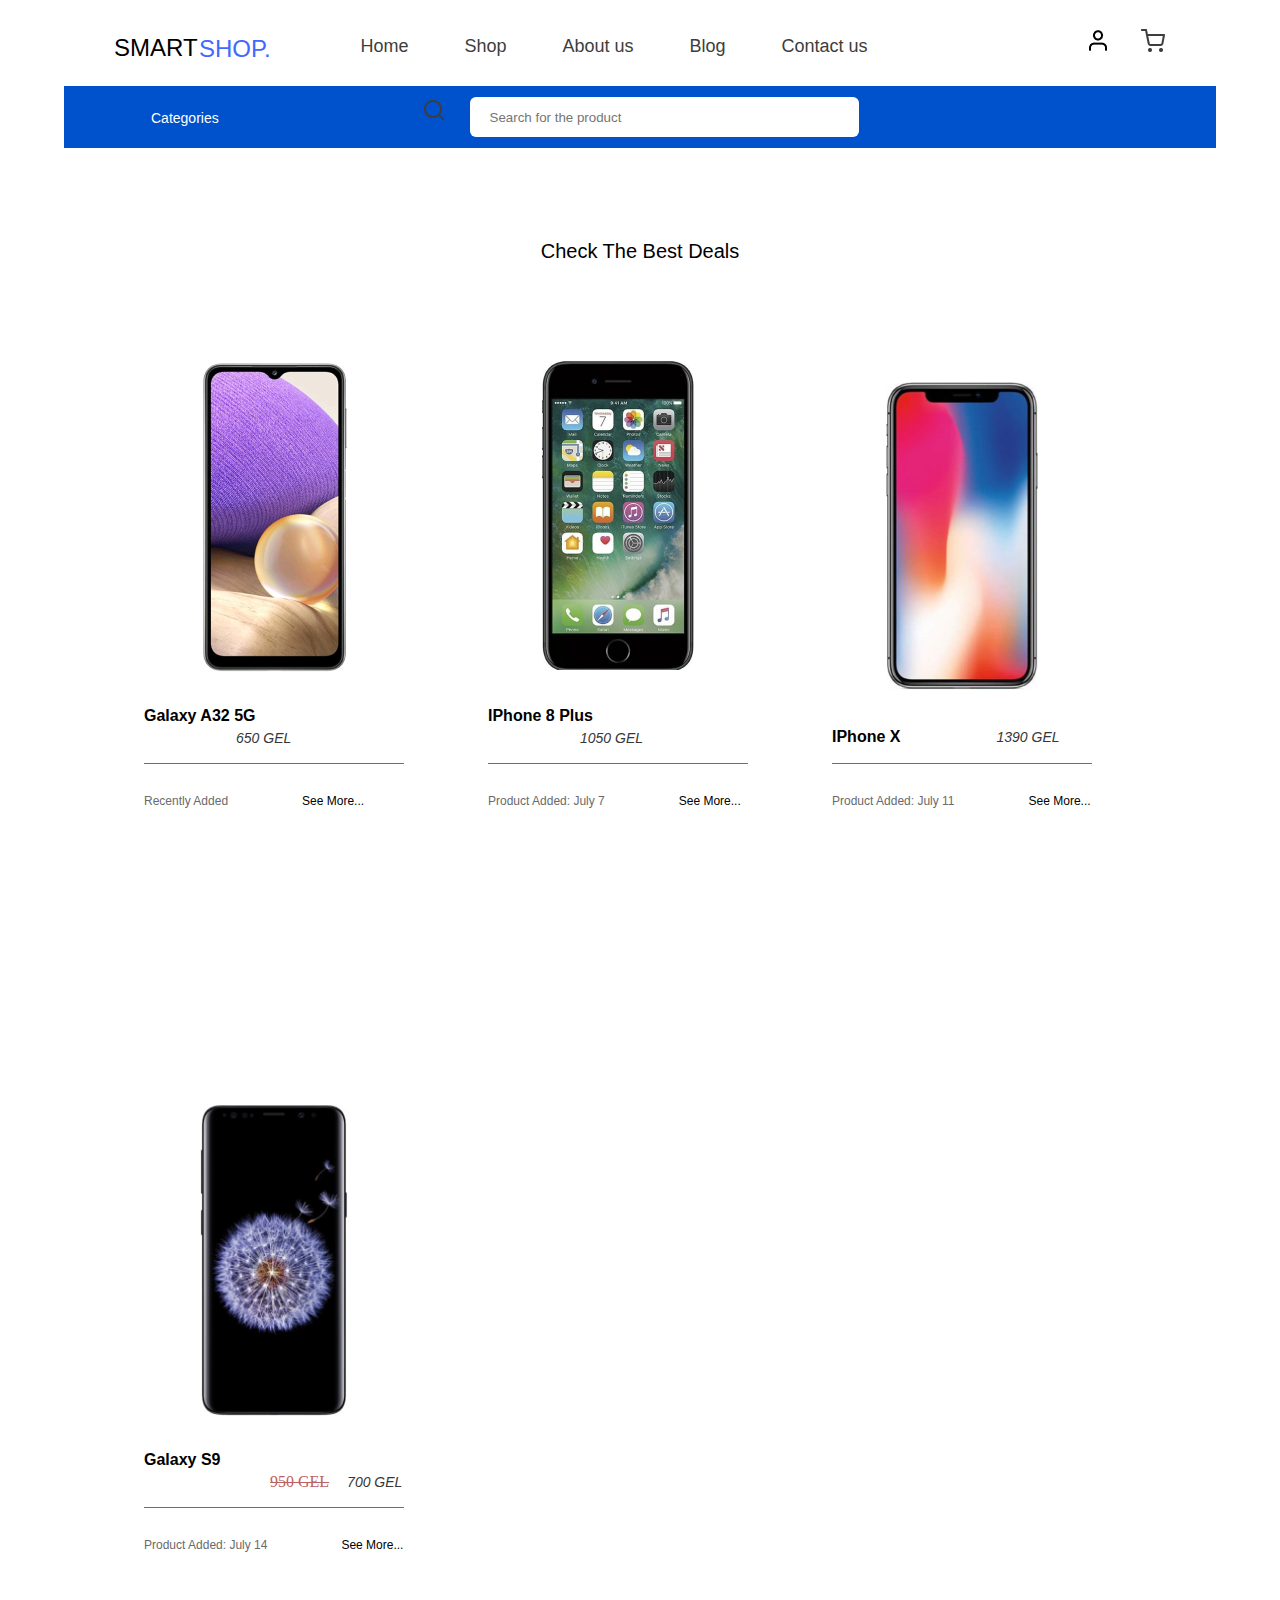
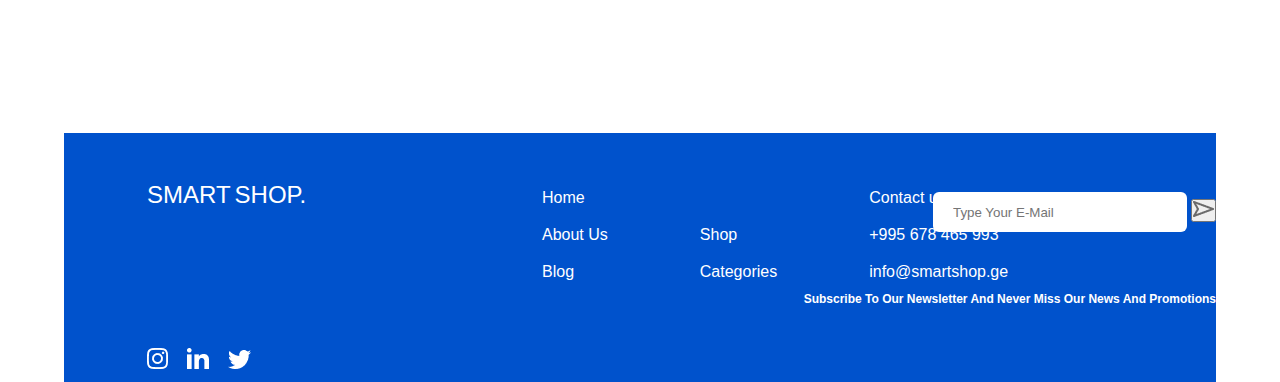
<file: index.html>
<!DOCTYPE html>
<html lang="en">
  <head>
    <meta charset="UTF-8" />
    <meta http-equiv="X-UA-Compatible" content="IE=edge" />
    <meta name="viewport" content="width=device-width, initial-scale=1.0" />
    <link rel="stylesheet" href="static/css/reset.css" />
    <link rel="stylesheet" href="static/css/style.css" />
    <title>Home</title>
  </head>
  <body>
    <div class="container">
      <header>
        <nav>
          <section>
            <ul class="list">
              <li class="nav-link smartshop">
                <a href="index.html" class="margin smart">smart</a>
                <a href="index.html" class="margin shop">shop.</a>
              </li>
              <div>
                <li class="nav-link middle-nav">
                  <a class="navigation" href="index.html">Home</a>
                </li>
                <li class="nav-link middle-nav">
                  <a class="navigation" href="index.html">Shop</a>
                </li>
                <li class="nav-link middle-nav">
                  <a class="navigation" href="about.html">About us</a>
                </li>
                <li class="nav-link middle-nav">
                  <a class="navigation" href="blog.html">Blog</a>
                </li>
                <li class="nav-link middle-nav">
                  <a class="navigation" href="contact.html">Contact us</a>
                </li>
              </div>
              <li class="nav-link icon icon2">
                <a href="#">
                  <img src="static/img/icon, user.png" alt="personal page" />
                </a>
              </li>
              <li class="nav-link icon icon1">
                <a href="#"
                  ><img src="static/img/shopping-cart.png" alt="shopping card"
                /></a>
              </li>
            </ul>
          </section>
        </nav>
      </header>
      <main>
        <section>
          <div class="border">
            <!-- <div class="div line one"></div>
            <div class="div line two"></div>
            <div class="div line three"></div> -->

            <p class="div categories">Categories</p>
            <div class="input-product">
              <button class="icon3"><img src="static/img/search.png" /></button>
              <input type="text" placeholder="Search for the product" />
            </div>
          </div>
        </section>
        <h1 class="title">Check The Best Deals</h1>

        <section>
          <div class="block">
            <img
              class="phonepic phonepic1"
              src="static/img/phone1.png"
              alt="phone"
            />
            <div class="phoneinfo">
              <h3 class="phone-info phone-name">Galaxy A32 5G</h3>
              <p class="phone-info price">650 GEL</p>
            </div>
            <div>
              <p class="phone-info product-added">Recently Added</p>
              <a class="phone-info seemore" href="#">See More...</a>
            </div>
          </div>

          <div class="block">
            <img
              class="phonepic phonepic2"
              src="static/img/phone2.png"
              alt="phone"
            />
            <div class="phoneinfo">
              <h3 class="phone-info phone-name">iPhone 8 Plus</h3>
              <p class="phone-info price">1050 GEL</p>
            </div>
            <div>
              <p class="phone-info product-added">Product Added: July 7</p>
              <a class="phone-info seemore" href="#">See More...</a>
            </div>
          </div>

          <div class="block">
            <img
              class="phonepic phonepic3"
              src="static/img/phone3.png"
              alt="phone"
            />
            <div class="phoneinfo">
              <h3 class="phone-info phone-name">iPhone X</h3>
              <p class="phone-info price">1390 GEL</p>
            </div>
            <div>
              <p class="phone-info product-added">Product Added: July 11</p>
              <a class="phone-info seemore" href="#">See More...</a>
            </div>
          </div>

          <div class="block">
            <img
              class="phonepic phonepic4"
              src="static/img/phone4.png"
              alt="phone"
            />
            <div class="phoneinfo">
              <h3 class="phone-info phone-name">Galaxy S9</h3>
              <p class="phone-info price2">950 GEL</p>
              <p class="phone-info price1">700 GEL</p>
            </div>
            <div>
              <p class="phone-info product-added">Product Added: July 14</p>
              <a class="phone-info seemore" href="#">See More...</a>
            </div>
          </div>
        </section>
      </main>

      <footer>
        <div class="whitesmart">
          <h2 class="whitesmartshop">SMART</h2>
          <h2 class="whitesmartshop">SHOP.</h2>
        </div>
        <ul class="ul-footer">
          <div class="footer-div left-div">
            <li class="footer-li">
              <a class="footera" href="index.html">Home</a>
            </li>
            <li class="footer-li">
              <a class="footera" href="#">About Us</a>
            </li>
            <li class="footer-li">
              <a class="footera" href="#">Blog</a>
            </li>
          </div>
          <div class="footer-div mid-list">
            <div class="li1">
              <li class="footer-li">
                <a class="footera" href="#">Shop</a>
              </li>
              <li class="footer-li">
                <a class="footera" href="#">Categories</a>
              </li>
            </div>
          </div>
          <div class="footer-div">
            <li class="footer-li">
              <a class="footera" href="#">Contact us</a>
            </li>
            <li class="footer-li">
              <p class="footera">+995 678 465 993</p>
            </li>
            <li class="footer-li">
              <a class="footera" href="#">info@smartshop.ge</a>
            </li>
          </div>
        </ul>
        <div class="mail">
          <input
            class="mail-input"
            type="email"
            placeholder="Type Your E-Mail"
          />
          <button class="vector"><img src="static/img/Vector.png" /></button>
        </div>
        <p class="footer-p footera">
          Subscribe to our newsletter and never miss our news and promotions
        </p>
        <div class="pages">
          <img class="ins" src="static/img/Instagram.png" />
          <img class="linked" src="static/img/Linkedin.png" />
          <img class="twitter" src="static/img/Twitter.png" />
        </div>
      </footer>
    </div>
  </body>
</html>
</file>
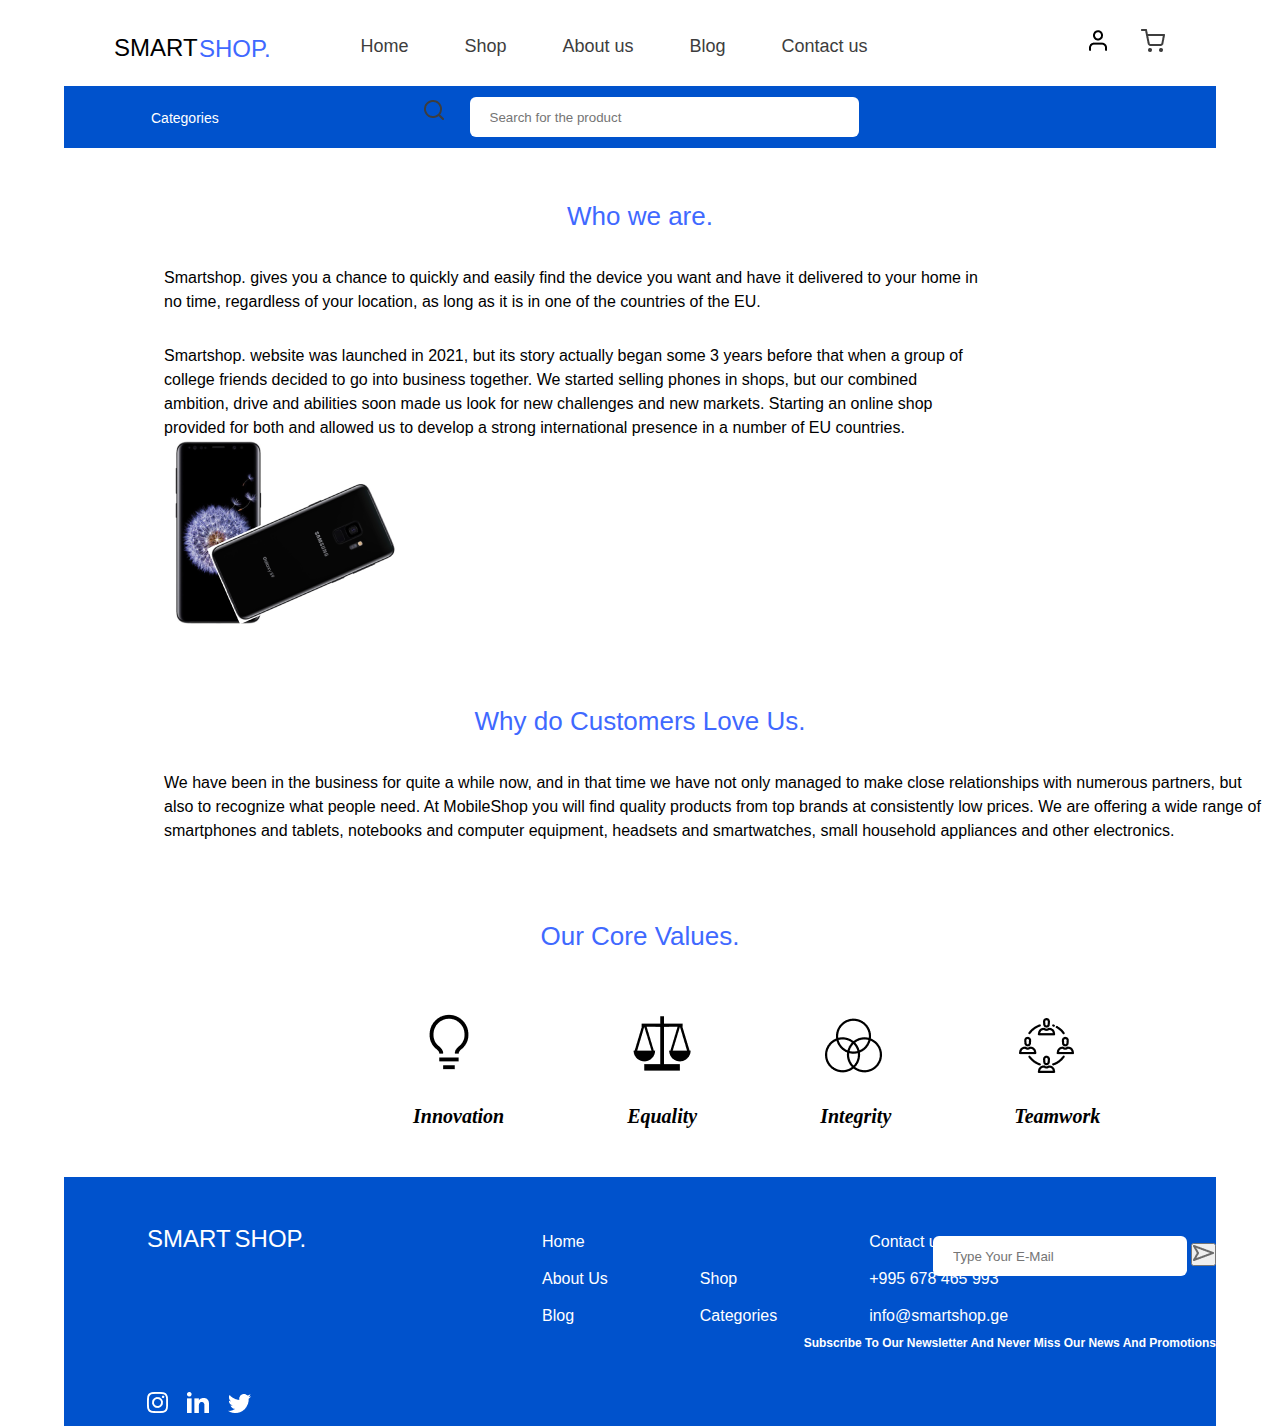
<file: about.html>
<!DOCTYPE html>
<html lang="en">
  <head>
    <meta charset="UTF-8" />
    <meta http-equiv="X-UA-Compatible" content="IE=edge" />
    <meta name="viewport" content="width=device-width, initial-scale=1.0" />
    <link rel="stylesheet" href="static/css/reset.css" />
    <link rel="stylesheet" href="static/css/style.css" />
    <title>Home</title>
  </head>
  <body>
    <div class="container">
      <header>
        <nav>
          <section>
            <ul class="list">
              <li class="nav-link smartshop">
                <a href="index.html" class="margin smart">smart</a>
                <a href="index.html" class="margin shop">shop.</a>
              </li>
              <div>
                <li class="nav-link middle-nav">
                  <a class="navigation" href="index.html">Home</a>
                </li>
                <li class="nav-link middle-nav">
                  <a class="navigation" href="index.html">Shop</a>
                </li>
                <li class="nav-link middle-nav">
                  <a class="navigation" href="about.html">About us</a>
                </li>
                <li class="nav-link middle-nav">
                  <a class="navigation" href="blog.html">Blog</a>
                </li>
                <li class="nav-link middle-nav">
                  <a class="navigation" href="contact.html">Contact us</a>
                </li>
              </div>
              <li class="nav-link icon icon2">
                <a href="#">
                  <img src="static/img/icon, user.png" alt="personal page" />
                </a>
              </li>
              <li class="nav-link icon icon1">
                <a href="#"
                  ><img src="static/img/shopping-cart.png" alt="shopping card"
                /></a>
              </li>
            </ul>
          </section>
        </nav>
      </header>

      <main>
        <section>
          <div class="border">
            <!-- <div class="div line one"></div>
            <div class="div line two"></div>
            <div class="div line three"></div> -->

            <p class="div categories">Categories</p>
            <div class="input-product">
              <button class="icon3"><img src="static/img/search.png" /></button>
              <input type="text" placeholder="Search for the product" />
            </div>
          </div>
        </section>
        <h3 class="about-title whoweare">Who we are.</h3>
        <div class="aboutdiv">
          <p class="whowearep">
            <strong>Smartshop.</strong> gives you a chance to quickly and easily
            find the device you want and have it delivered to your home in no
            time, regardless of your location, as long as it is in one of the
            countries of the EU.
          </p>
          <p class="whowearep p">
            <strong>Smartshop.</strong> website was launched in 2021, but its
            story actually began some 3 years before that when a group of
            college friends decided to go into business together. We started
            selling phones in shops, but our combined ambition, drive and
            abilities soon made us look for new challenges and new markets.
            Starting an online shop provided for both and allowed us to develop
            a strong international presence in a number of EU countries.
          </p>
        </div>
        <div class="aboutdiv divphoto">
          <img src="static/img/about1.png" alt="phone" />
          <img class="rotate" src="static/img/about2.png" alt="phone" />
        </div>
        <h3 class="about-title whyloveus">Why do Customers Love Us.</h3>
        <p class="whoweareparagraph">
          We have been in the business for quite a while now, and in that time
          we have not only managed to make close relationships with numerous
          partners, but also to recognize what people need. At MobileShop you
          will find quality products from top brands at consistently low prices.
          We are offering a wide range of smartphones and tablets, notebooks and
          computer equipment, headsets and smartwatches, small household
          appliances and other electronics.
        </p>

        <h3 class="about-title ourvalues">Our Core Values.</h3>
        <div class="aboutbottom innovation">
          <img src="static/img/inovation.png" alt="innovation" />
          <p class="values">Innovation</p>
        </div>
        <div class="aboutbottom">
          <img src="static/img/equality.png" alt="equality" />
          <p class="values">Equality</p>
        </div>
        <div class="aboutbottom">
          <img src="static/img/itergrity.png" alt="itergrity" />
          <p class="values">Integrity</p>
        </div>
        <div class="aboutbottom">
          <img src="static/img/teamwork.png" alt="teamwork" />
          <p class="values">Teamwork</p>
        </div>
      </main>
      <footer>
        <div class="whitesmart">
          <h2 class="whitesmartshop">SMART</h2>
          <h2 class="whitesmartshop">SHOP.</h2>
        </div>
        <ul class="ul-footer">
          <div class="footer-div left-div">
            <li class="footer-li">
              <a class="footera" href="index.html">Home</a>
            </li>
            <li class="footer-li">
              <a class="footera" href="#">About Us</a>
            </li>
            <li class="footer-li">
              <a class="footera" href="#">Blog</a>
            </li>
          </div>
          <div class="footer-div mid-list">
            <div class="li1">
              <li class="footer-li">
                <a class="footera" href="#">Shop</a>
              </li>
              <li class="footer-li">
                <a class="footera" href="#">Categories</a>
              </li>
            </div>
          </div>
          <div class="footer-div">
            <li class="footer-li">
              <a class="footera" href="#">Contact us</a>
            </li>
            <li class="footer-li">
              <p class="footera">+995 678 465 993</p>
            </li>
            <li class="footer-li">
              <a class="footera" href="#">info@smartshop.ge</a>
            </li>
          </div>
        </ul>
        <div class="mail">
          <input
            class="mail-input"
            type="email"
            placeholder="Type Your E-Mail"
          />
          <button class="vector"><img src="static/img/Vector.png" /></button>
        </div>
        <p class="footer-p footera">
          Subscribe to our newsletter and never miss our news and promotions
        </p>
        <div class="pages">
          <img class="ins" src="static/img/Instagram.png" />
          <img class="linked" src="static/img/Linkedin.png" />
          <img class="twitter" src="static/img/Twitter.png" />
        </div>
      </footer>
    </div>
  </body>
</html>
</file>
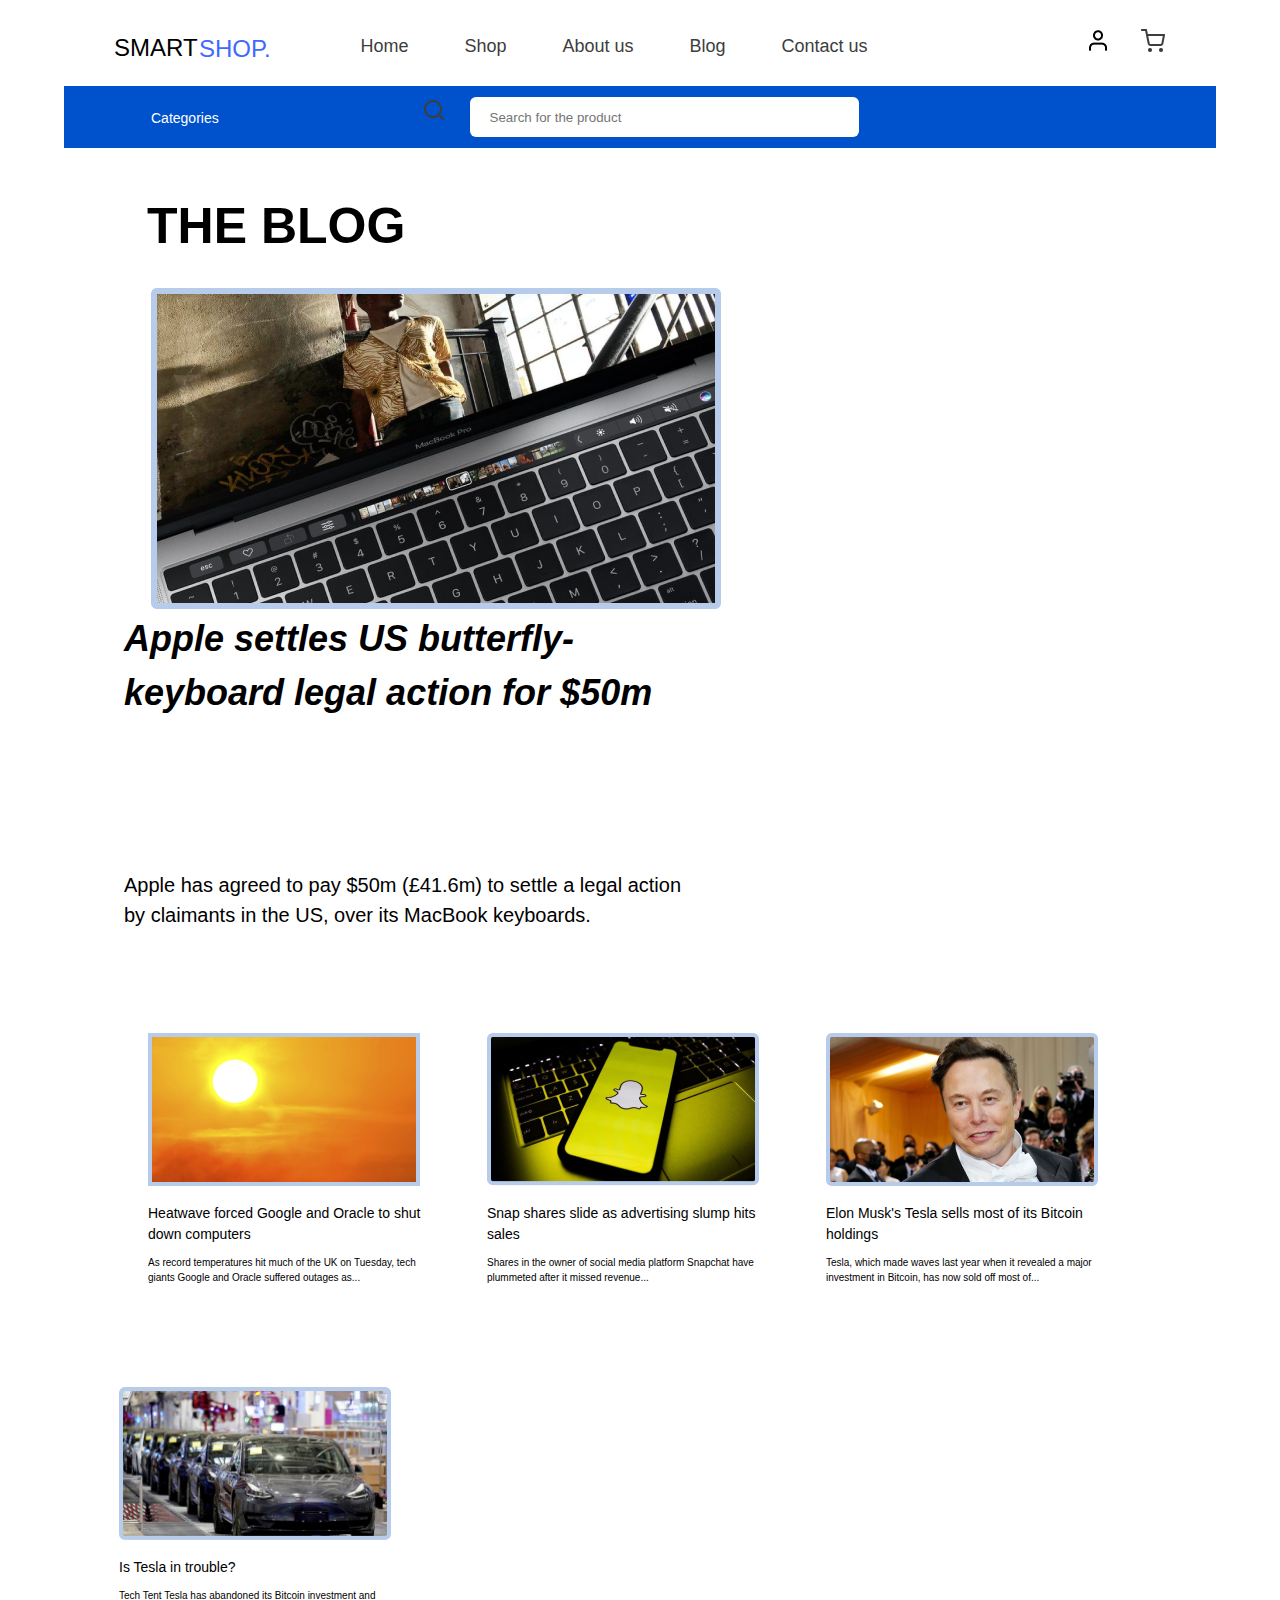
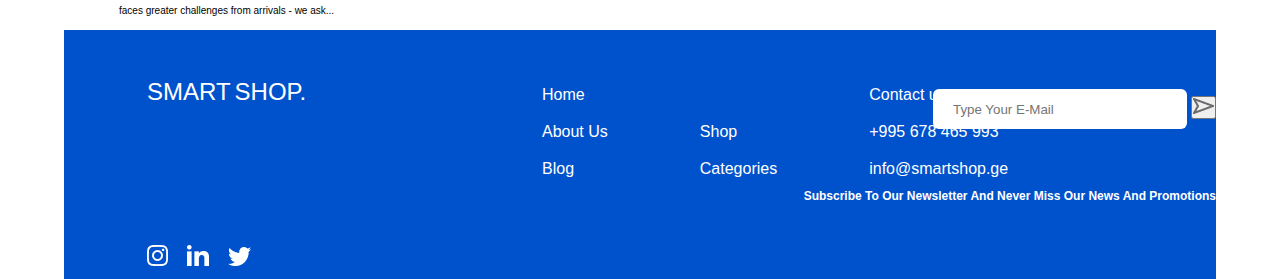
<file: blog.html>
<!DOCTYPE html>
<html lang="en">
  <head>
    <meta charset="UTF-8" />
    <meta http-equiv="X-UA-Compatible" content="IE=edge" />
    <meta name="viewport" content="width=device-width, initial-scale=1.0" />
    <link rel="stylesheet" href="static/css/reset.css" />
    <link rel="stylesheet" href="static/css/style.css" />
    <title>Home</title>
  </head>
  <body>
    <div class="container">
      <header>
        <nav>
          <section>
            <ul class="list">
              <li class="nav-link smartshop">
                <a href="index.html" class="margin smart">smart</a>
                <a href="index.html" class="margin shop">shop.</a>
              </li>
              <div>
                <li class="nav-link middle-nav">
                  <a class="navigation" href="index.html">Home</a>
                </li>
                <li class="nav-link middle-nav">
                  <a class="navigation" href="index.html">Shop</a>
                </li>
                <li class="nav-link middle-nav">
                  <a class="navigation" href="about.html">About us</a>
                </li>
                <li class="nav-link middle-nav">
                  <a class="navigation" href="blog.html">Blog</a>
                </li>
                <li class="nav-link middle-nav">
                  <a class="navigation" href="contact.html">Contact us</a>
                </li>
              </div>
              <li class="nav-link icon icon2">
                <a href="#">
                  <img src="static/img/icon, user.png" alt="personal page" />
                </a>
              </li>
              <li class="nav-link icon icon1">
                <a href="#"
                  ><img src="static/img/shopping-cart.png" alt="shopping card"
                /></a>
              </li>
            </ul>
          </section>
        </nav>
      </header>
      <main>
        <section>
          <div class="border">
            <!-- <div class="div line one"></div>
            <div class="div line two"></div>
            <div class="div line three"></div> -->

            <p class="div categories">Categories</p>
            <div class="input-product">
              <button class="icon3"><img src="static/img/search.png" /></button>
              <input type="text" placeholder="Search for the product" />
            </div>
          </div>
        </section>
        <h3 class="blog-title">THE BLOG</h3>
        <section>
          <div class="blog-div">
            <img class="blog-img" src="static/img/blog1.png" alt="macbook" />
          </div>
          <div class="blog-div">
            <h4 class="content-heading appleheading">
              Apple settles US butterfly-keyboard legal action for $50m
            </h4>
            <p class="blogp">
              Apple has agreed to pay $50m (£41.6m) to settle a legal action by
              claimants in the US, over its MacBook keyboards.
            </p>
          </div>
        </section>
        <section>
          <div class="blog-content sunrise">
            <img class="blog-images" src="static/img/blog2.png" alt="sunrise" />
            <h4 class="blog-h">
              Heatwave forced Google and Oracle to shut down computers
            </h4>
            <p class="blog-p">
              As record temperatures hit much of the UK on Tuesday, tech giants
              Google and Oracle suffered outages as...
            </p>
          </div>
          <div class="blog-content">
            <img
              class="blog-images"
              src="static/img/blog3.png"
              alt="snapchat"
            />
            <h4 class="blog-h">
              Snap shares slide as advertising slump hits sales
            </h4>
            <p class="blog-p">
              Shares in the owner of social media platform Snapchat have
              plummeted after it missed revenue...
            </p>
          </div>
          <div class="blog-content">
            <img
              class="blog-images"
              src="static/img/blog4.png"
              alt="elon mask"
            />
            <h4 class="blog-h">
              Elon Musk's Tesla sells most of its Bitcoin holdings
            </h4>
            <p class="blog-p">
              Tesla, which made waves last year when it revealed a major
              investment in Bitcoin, has now sold off most of...
            </p>
          </div>
          <div class="blog-content">
            <img class="blog-images" src="static/img/blog5.png" alt="tesla" />
            <h4 class="blog-h">Is Tesla in trouble?</h4>
            <p class="blog-p">
              Tech Tent Tesla has abandoned its Bitcoin investment and faces
              greater challenges from arrivals - we ask...
            </p>
          </div>
        </section>
      </main>
      <footer>
        <div class="whitesmart">
          <h2 class="whitesmartshop">SMART</h2>
          <h2 class="whitesmartshop">SHOP.</h2>
        </div>
        <ul class="ul-footer">
          <div class="footer-div left-div">
            <li class="footer-li">
              <a class="footera" href="index.html">Home</a>
            </li>
            <li class="footer-li">
              <a class="footera" href="#">About Us</a>
            </li>
            <li class="footer-li">
              <a class="footera" href="#">Blog</a>
            </li>
          </div>
          <div class="footer-div mid-list">
            <div class="li1">
              <li class="footer-li">
                <a class="footera" href="#">Shop</a>
              </li>
              <li class="footer-li">
                <a class="footera" href="#">Categories</a>
              </li>
            </div>
          </div>
          <div class="footer-div">
            <li class="footer-li">
              <a class="footera" href="#">Contact us</a>
            </li>
            <li class="footer-li">
              <p class="footera">+995 678 465 993</p>
            </li>
            <li class="footer-li">
              <a class="footera" href="#">info@smartshop.ge</a>
            </li>
          </div>
        </ul>
        <div class="mail">
          <input
            class="mail-input"
            type="email"
            placeholder="Type Your E-Mail"
          />
          <button class="vector"><img src="static/img/Vector.png" /></button>
        </div>
        <p class="footer-p footera">
          Subscribe to our newsletter and never miss our news and promotions
        </p>
        <div class="pages">
          <img class="ins" src="static/img/Instagram.png" />
          <img class="linked" src="static/img/Linkedin.png" />
          <img class="twitter" src="static/img/Twitter.png" />
        </div>
      </footer>
    </div>
  </body>
</html>
</file>
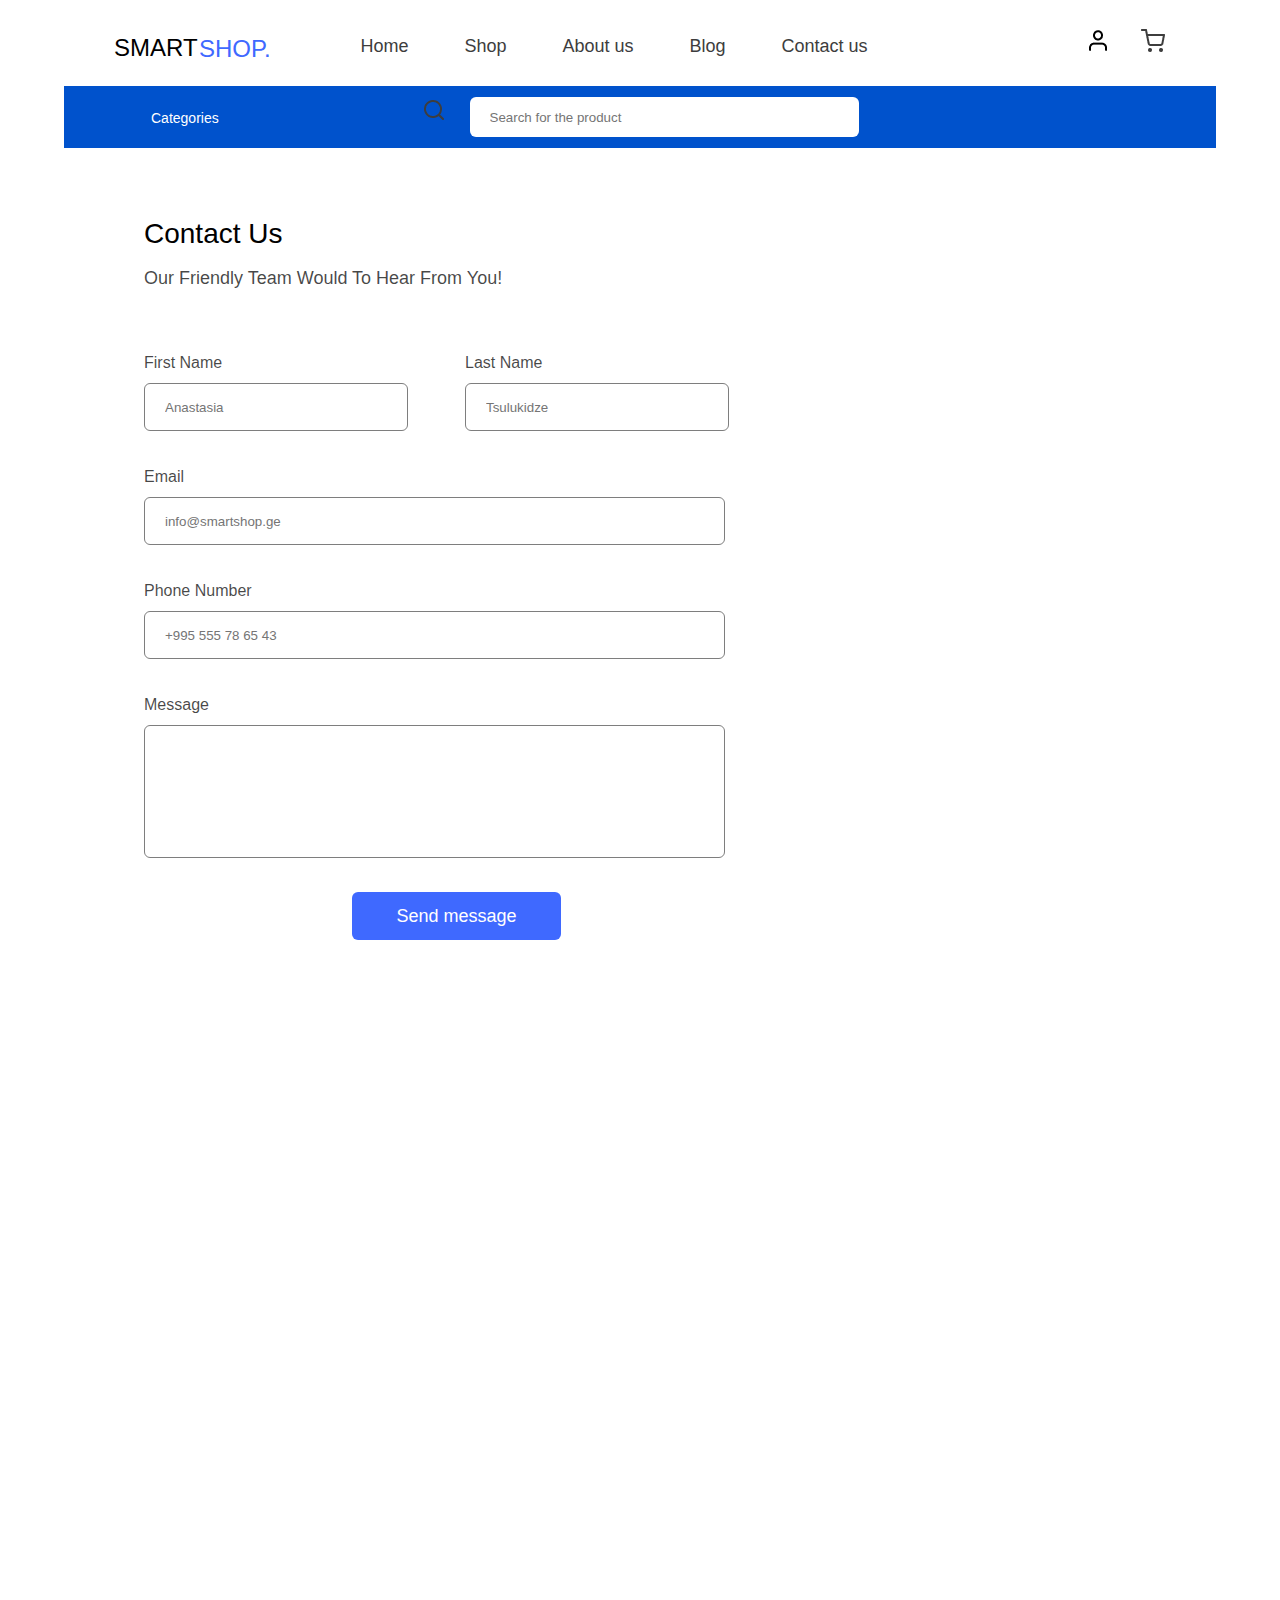
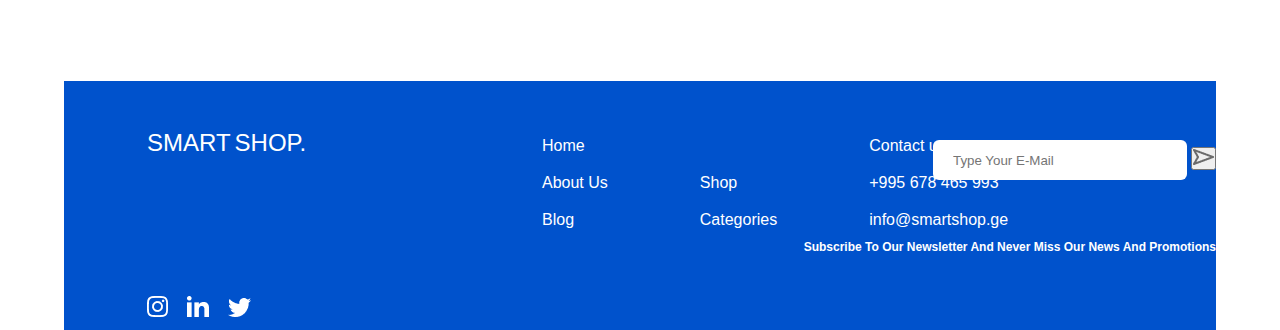
<file: contact.html>
<!DOCTYPE html>
<html lang="en">
  <head>
    <meta charset="UTF-8" />
    <meta http-equiv="X-UA-Compatible" content="IE=edge" />
    <meta name="viewport" content="width=device-width, initial-scale=1.0" />
    <link rel="stylesheet" href="static/css/reset.css" />
    <link rel="stylesheet" href="static/css/style.css" />
    <title>Home</title>
  </head>
  <body>
    <div class="container">
      <header>
        <nav>
          <section>
            <ul class="list">
              <li class="nav-link smartshop">
                <a href="index.html" class="margin smart">smart</a>
                <a href="index.html" class="margin shop">shop.</a>
              </li>
              <div>
                <li class="nav-link middle-nav">
                  <a class="navigation" href="index.html">Home</a>
                </li>
                <li class="nav-link middle-nav">
                  <a class="navigation" href="index.html">Shop</a>
                </li>
                <li class="nav-link middle-nav">
                  <a class="navigation" href="about.html">About us</a>
                </li>
                <li class="nav-link middle-nav">
                  <a class="navigation" href="blog.html">Blog</a>
                </li>
                <li class="nav-link middle-nav">
                  <a class="navigation" href="contact.html">Contact us</a>
                </li>
              </div>
              <li class="nav-link icon icon2">
                <a href="#">
                  <img src="static/img/icon, user.png" alt="personal page" />
                </a>
              </li>
              <li class="nav-link icon icon1">
                <a href="#"
                  ><img src="static/img/shopping-cart.png" alt="shopping card"
                /></a>
              </li>
            </ul>
          </section>
        </nav>
      </header>
      <main>
        <section>
          <div class="border">
            <!-- <div class="div line one"></div>
          <div class="div line two"></div>
          <div class="div line three"></div> -->

            <p class="div categories">Categories</p>
            <div class="input-product">
              <button class="icon3"><img src="static/img/search.png" /></button>
              <input type="text" placeholder="Search for the product" />
            </div>
          </div>
        </section>
        <section>
          <div class="inline-block">
            <h3 class="contact">Contact us</h3>
            <p class="contact-info">
              Our friendly team would to hear from you!
            </p>

            <div class="input-div fname">
              <p class="input-nav">First name</p>
              <input class="input-name" type="fname" placeholder="Anastasia" />
            </div>
            <div class="input-div lname">
              <p class="input-nav">Last name</p>
              <input class="input-name" type="lname" placeholder="Tsulukidze" />
            </div>
            <div class="input-bottom">
              <div class="input-margin">
                <p class="input-nav">Email</p>
                <input
                  class="input-email"
                  type="email"
                  placeholder="info@smartshop.ge"
                />
              </div>
              <div class="input-margin">
                <p class="input-nav">Phone number</p>
                <input
                  class="input-mobile"
                  type="tel"
                  placeholder="+995 555 78 65 43"
                />
              </div>
              <div class="input-margin">
                <p class="input-nav">Message</p>
                <input class="input-message" type="text" />
              </div>
            </div>
            <button class="button">Send message</button>
          </div>
          <div class="inline-block map">
            <iframe
              src="https://www.google.com/maps/embed?pb=!1m14!1m12!1m3!1d28344.227840040327!2d44.85152940114868!3d41.69202829106905!2m3!1f0!2f0!3f0!3m2!1i1024!2i768!4f13.1!5e0!3m2!1sen!2sge!4v1676297804707!5m2!1sen!2sge"
              width="600"
              height="450"
              style="border: 0"
              allowfullscreen=""
              loading="lazy"
              referrerpolicy="no-referrer-when-downgrade"
            ></iframe>
          </div>
        </section>
      </main>
      <footer>
        <div class="whitesmart">
          <h2 class="whitesmartshop">SMART</h2>
          <h2 class="whitesmartshop">SHOP.</h2>
        </div>
        <ul class="ul-footer">
          <div class="footer-div left-div">
            <li class="footer-li">
              <a class="footera" href="index.html">Home</a>
            </li>
            <li class="footer-li">
              <a class="footera" href="#">About Us</a>
            </li>
            <li class="footer-li">
              <a class="footera" href="#">Blog</a>
            </li>
          </div>
          <div class="footer-div mid-list">
            <div class="li1">
              <li class="footer-li">
                <a class="footera" href="#">Shop</a>
              </li>
              <li class="footer-li">
                <a class="footera" href="#">Categories</a>
              </li>
            </div>
          </div>
          <div class="footer-div">
            <li class="footer-li">
              <a class="footera" href="#">Contact us</a>
            </li>
            <li class="footer-li">
              <p class="footera">+995 678 465 993</p>
            </li>
            <li class="footer-li">
              <a class="footera" href="#">info@smartshop.ge</a>
            </li>
          </div>
        </ul>
        <div class="mail">
          <input
            class="mail-input"
            type="email"
            placeholder="Type Your E-Mail"
          />
          <button class="vector"><img src="static/img/Vector.png" /></button>
        </div>
        <p class="footer-p footera">
          Subscribe to our newsletter and never miss our news and promotions
        </p>
        <div class="pages">
          <img class="ins" src="static/img/Instagram.png" />
          <img class="linked" src="static/img/Linkedin.png" />
          <img class="twitter" src="static/img/Twitter.png" />
        </div>
      </footer>
    </div>
  </body>
</html>
</file>
<file: static/css/style.css>
@font-face {
  font-family: "Oswald", sans-serif;
  src: url(../fonts/Oswald-Bold.ttf);
  font-family: "Poppins", sans-serif;
  src: url(../fonts/Poppins-Regular.ttf);
}
/* this is navigation */
.container {
  max-width: 1340px;
  width: 90%;
  margin: 0 auto;
}
/* this is navigation */
.navigation {
  text-decoration: none;
  font-family: "Poppins", sans-serif;
  font-style: normal;
  font-weight: 500;
  font-size: 18px;
  line-height: 27px;
  color: #3d3d3d;
}
.nav-link {
  display: inline;
  margin-right: 52px;
  margin-bottom: 30px;
  margin-top: 30px;
}

.middle-nav {
  text-align: center;
  margin-top: 30px;
}
.list {
  text-align: center;
  margin-top: 30px;
  font-weight: 500;
}
.margin {
  margin: 0;
  padding-left: 1px;
  text-decoration: none;
}
.smart {
  margin-top: 21px;
  margin-bottom: -50px;
  padding-left: 50px;
  display: block;
  text-align: left;
  font-family: "Oswald", sans-serif;
  font-style: bold;
  font-weight: 500;
  font-size: 24px;
  line-height: 36px;
  color: #000000;
  text-transform: uppercase;
}

.shop {
  margin-top: 15px;
  margin-bottom: -50px;
  padding-left: 135px;
  display: block;
  text-align: left;
  font-family: "Oswald", sans-serif;
  font-style: bold;
  font-weight: 500;
  font-size: 24px;
  line-height: 36px;
  color: #3f69ff;
  text-transform: uppercase;
}
.navigation:link {
  text-decoration: none;
}

.navigation:hover {
  color: #3f69ff;
  text-decoration: underline;
}
.navigation:active {
  text-decoration: underline;
}
.icon {
  margin-top: -30px;
  display: block;
  text-align: right;
}
.icon1 {
  margin-right: 51px;
  margin-top: -55px;
  margin-left: 51px;
}
.icon2 {
  margin-right: 109px;
}

/* this is content */
.border {
  background: #0052cc;
  border-radius: 0px;
  height: 62px;
  width: 100%;
}
.categories {
  margin-left: 87px;
  font-family: "Poppins", sans-serif;
  font-style: normal;
  font-weight: 400;
  font-size: 14px;
  line-height: 21px;
  text-transform: capitalize;
  color: #ffffff;
  padding-top: 22px;
}

.input-product {
  text-align: center;
  margin-top: -40px;
}
input {
  width: 389px;
  height: 40px;
  padding: 12px 20px;
  margin: 8px 0;
  box-sizing: border-box;
  border-radius: 6px;
  border: none;
}
.icon3 {
  padding-right: 20px;
  cursor: pointer;
  border: none;
  background-color: #0052cc;
}
.title {
  font-family: "Poppins", sans-serif;
  font-style: normal;
  font-weight: 500;
  font-size: 20px;
  line-height: 30px;
  text-transform: capitalize;
  color: #000000;
  text-align: center;
  margin-top: 88px;
}

.block {
  display: inline-block;
  width: 260px;
  height: 410px;
  margin-left: 80px;
  margin-top: 80px;
  margin-bottom: 233px;
}
.phonepic {
  width: 152px;
  height: 316px;
  margin: 12px 54px;
}
.phone-info {
  display: inline-block;
}
.price {
  margin-left: 92px;
  font-family: "Poppins", sans-serif;
  font-style: italic;
  font-weight: 400;
  font-size: 14px;
  line-height: 21px;
  text-transform: capitalize;
  color: #373737;
}
.price1 {
  margin-left: 14px;
  font-family: "Poppins", sans-serif;
  font-style: italic;
  font-weight: 400;
  font-size: 14px;
  line-height: 21px;
  text-transform: capitalize;
  color: #373737;
}
.price2 {
  margin-left: 63px;
  padding-left: 63px;
  color: #bd6161;
  text-decoration: line-through #bd6161;
}

.phoneinfo {
  margin-top: 15px;
  margin-bottom: 28px;
  border-bottom: 1px solid #3f69ff;
  padding-bottom: 14px;
}
.seemore {
  margin-left: 70px;
  text-decoration: none;
  font-family: "Poppins", sans-serif;
  font-style: normal;
  font-weight: 500;
  font-size: 12px;
  line-height: 18px;
  text-transform: capitalize;
  color: #000000;
}
.product-added {
  font-family: "Poppins", sans-serif;
  font-style: normal;
  font-weight: 400;
  font-size: 12px;
  line-height: 18px;
  text-transform: capitalize;
  color: #6a6a6a;
}
.phone-name {
  font-family: "Poppins", sans-serif;
  font-style: normal;
  font-weight: 600;
  font-size: 16px;
  line-height: 24px;
  text-transform: capitalize;
  color: #000000;
}
.phonepic1 {
  /* width: 152px;
  height: 316px; */
  background-position: center;
  background-repeat: no-repeat;
  background-size: contain;
}
.phonepic1:hover {
  content: url("../img/1hover.png");
  display: block;
}

.phonepic2 {
  /* width: 152px;
  height: 316px; */
  background-position: center;
  background-repeat: no-repeat;
  background-size: contain;
}
.phonepic2:hover {
  content: url("../img/2hover.png");
  display: block;
}
.phonepic3 {
  /* width: 152px;
  height: 316px; */
  background-position: center;
  background-repeat: no-repeat;
  background-size: contain;
}
.phonepic3:hover {
  content: url("../img/3hover.png");
  display: block;
}
.phonepic4 {
  /* width: 152px;
  height: 316px; */
  background-position: center;
  background-repeat: no-repeat;
  background-size: contain;
}
.phonepic4:hover {
  content: url("../img/4hover.png");
  display: block;
}
/* this is FOOTER */
footer {
  background: #0052cc;
  border-radius: 0px;
  height: 249px;
}
.whitesmartshop {
  display: inline;
  color: white;
  font-family: "Oswald", sans-serif;
  font-style: normal;
  font-weight: 500;
  font-size: 24px;
  line-height: 36px;
  /* identical to box height */

  color: #ffffff;
}
.footera {
  text-decoration: none;
  color: #ffffff;
  font-family: "Poppins", sans-serif;
  font-style: normal;
  font-weight: 400;
  font-size: 16px;
  line-height: 24px;
}
.footer-div {
  display: inline-block;
  padding-left: 88px;
  /* padding-top: 50px; */
}
.left-div {
  margin-left: 478px;
  padding-left: 0;
}
.footer-li {
  padding-top: 13px;
}
.li1 {
  margin-top: -50px;
}
.whitesmart {
  margin-left: 83px;
  padding-top: 44px;
}
.mail {
  text-align: right;
  margin-top: -100px;
}
.mail-input {
  width: 254px;
  height: 40px;
}
.ul-footer {
  margin-top: -40px;
}
.footer-p {
  text-align: right;
  font-family: "Poppins", sans-serif;
  font-style: normal;
  font-weight: 600;
  font-size: 12px;
  line-height: 18px;
  text-transform: capitalize;
  color: #ffffff;
  margin-top: 50px;
}
.pages {
  margin-top: 40px;
  margin-left: 83px;
  margin-bottom: 49px;
}
.linked {
  padding-left: 15px;
  cursor: pointer;
}
.ins {
  cursor: pointer;
}
.twitter {
  padding-left: 15px;
  cursor: pointer;
}

.vector {
  cursor: pointer;
}
/* about */
.about-title {
  font-family: "Poppins", sans-serif;
  font-style: normal;
  font-weight: 500;
  font-size: 26px;
  line-height: 39px;
  color: #3f69ff;
  text-align: center;
}
.whoweare {
  margin-top: 49px;
  margin-bottom: 30px;
}
.whyloveus {
  margin-top: 74px;
  margin-bottom: 30px;
}
.ourvalues {
  margin-top: 74px;
}
.whowearep {
  font-family: "Poppins", sans-serif;
  font-style: normal;
  font-weight: 400;
  font-size: 16px;
  line-height: 24px;
  color: #000000;
  width: 817px;
  margin-left: 100px;
}
.p {
  margin-top: 30px;
}
.whoweareparagraph {
  font-family: "Poppins", sans-serif;
  font-style: normal;
  font-weight: 400;
  font-size: 16px;
  line-height: 24px;
  width: 1100px;
  color: #000000;
  margin-left: 100px;
}
.aboutdiv {
  display: inline-block;
}
.divphoto {
  margin-left: 110px;
}
.aboutbottom {
  display: inline-block;
  padding-left: 124px;
  margin-top: 55px;
  margin-bottom: 46px;
}
.innovation {
  margin-left: 230px;
}
.values {
  margin-top: 25px;
  font-family: "Poppins";
  font-style: italic;
  font-weight: 600;
  font-size: 20px;
  line-height: 30px;
  color: #000000;
  margin-left: -5px;
}
.rotate {
  margin-left: -60px;
}
/* this is BLOG */
.blog-title {
  font-family: "Poppins", sans-serif;
  font-style: normal;
  font-weight: 600;
  font-size: 50px;
  line-height: 75px;
  color: #000000;
  margin-top: 41px;
  margin-left: 83px;
}
.blog-div {
  display: inline-block;
}
.appleheading {
  display: block;
  margin-bottom: 150px;
  margin-left: 60px;
}
.content-heading {
  font-family: "Poppins", sans-serif;
  font-style: italic;
  font-weight: 600;
  font-size: 36px;
  line-height: 54px;
  color: #000000;
  width: 600px;
}
.blogp {
  font-family: "Poppins", sans-serif;
  font-style: normal;
  font-weight: 400;
  font-size: 20px;
  line-height: 30px;
  color: #000000;
  margin-top: 50px;
  margin-left: 60px;
  width: 579px;
}
.blog-img {
  margin-left: 87px;
  margin-top: 24px;
}
.blog-content {
  display: inline-block;
  width: 280px;
  height: 243px;
  margin-top: 103px;
  margin-left: 55px;
}
.sunrise {
  margin-left: 84px;
}
.blog-images {
  width: 272px;
  height: 153px;
  cursor: pointer;
}
.blog-h {
  font-family: "Poppins", sans-serif;
  font-style: normal;
  font-weight: 500;
  font-size: 14px;
  line-height: 21px;
  color: #000000;
  margin-top: 14px;
  margin-bottom: 10px;
  cursor: pointer;
}
.blog-h:hover {
  text-decoration: underline;
}
.blog-p {
  font-family: "Poppins", sans-serif;
  font-style: normal;
  font-weight: 400;
  font-size: 10px;
  line-height: 15px;
  color: #000000;
}
.contact {
  font-family: "Poppins", sans-serif;
  font-style: normal;
  font-weight: 500;
  font-size: 28px;
  line-height: 42px;
  text-transform: capitalize;
  color: #000000;
  margin-left: 80px;
  margin-top: 65px;
}
.contact-info {
  font-family: "Poppins", sans-serif;
  font-style: normal;
  font-weight: 400;
  font-size: 18px;
  line-height: 27px;
  text-transform: capitalize;
  color: rgba(0, 0, 0, 0.72);
  margin-top: 10px;
  margin-left: 80px;
}
.input-nav {
  font-family: "Poppins", sans-serif;
  font-style: normal;
  font-weight: 500;
  font-size: 16px;
  line-height: 24px;
  text-transform: capitalize;
  color: rgba(0, 0, 0, 0.72);
}
.input-div {
  display: inline-block;
  margin-bottom: 26px;
}
.fname {
  margin-left: 80px;
  margin-top: 59px;
}
.lname {
  margin-left: 53px;
}
.input-name {
  width: 264px;
  height: 48px;
  background: #ffffff;
  border: 1px solid #7e7e7e;
  border-radius: 6px;
}
.input-bottom {
  margin-left: 80px;
}
.input-email {
  background: #ffffff;
  border: 1px solid #7e7e7e;
  border-radius: 6px;
  width: 581px;
  height: 48px;
}
.input-mobile {
  background: #ffffff;
  border: 1px solid #7e7e7e;
  border-radius: 6px;
  width: 581px;
  height: 48px;
}
.input-message {
  width: 581px;
  height: 133px;
  background: #ffffff;
  border: 1px solid #7e7e7e;
  border-radius: 6px;
}
.inline-block {
  display: inline-block;
}
.map {
  padding-left: 70px;
  width: 590px;
  height: 562px;
  margin-bottom: 179px;
}
.input-margin {
  margin-bottom: 26px;
}
.button {
  background: #3f69ff;
  border-radius: 6px;
  width: 209px;
  height: 48px;
  font-family: "Poppins", sans-serif;
  font-style: normal;
  font-weight: 500;
  font-size: 18px;
  line-height: 27px;
  color: #ffffff;
  cursor: pointer;
  border: none;
  margin-left: 288px;
  padding: 10px 35px;
}
</file>
